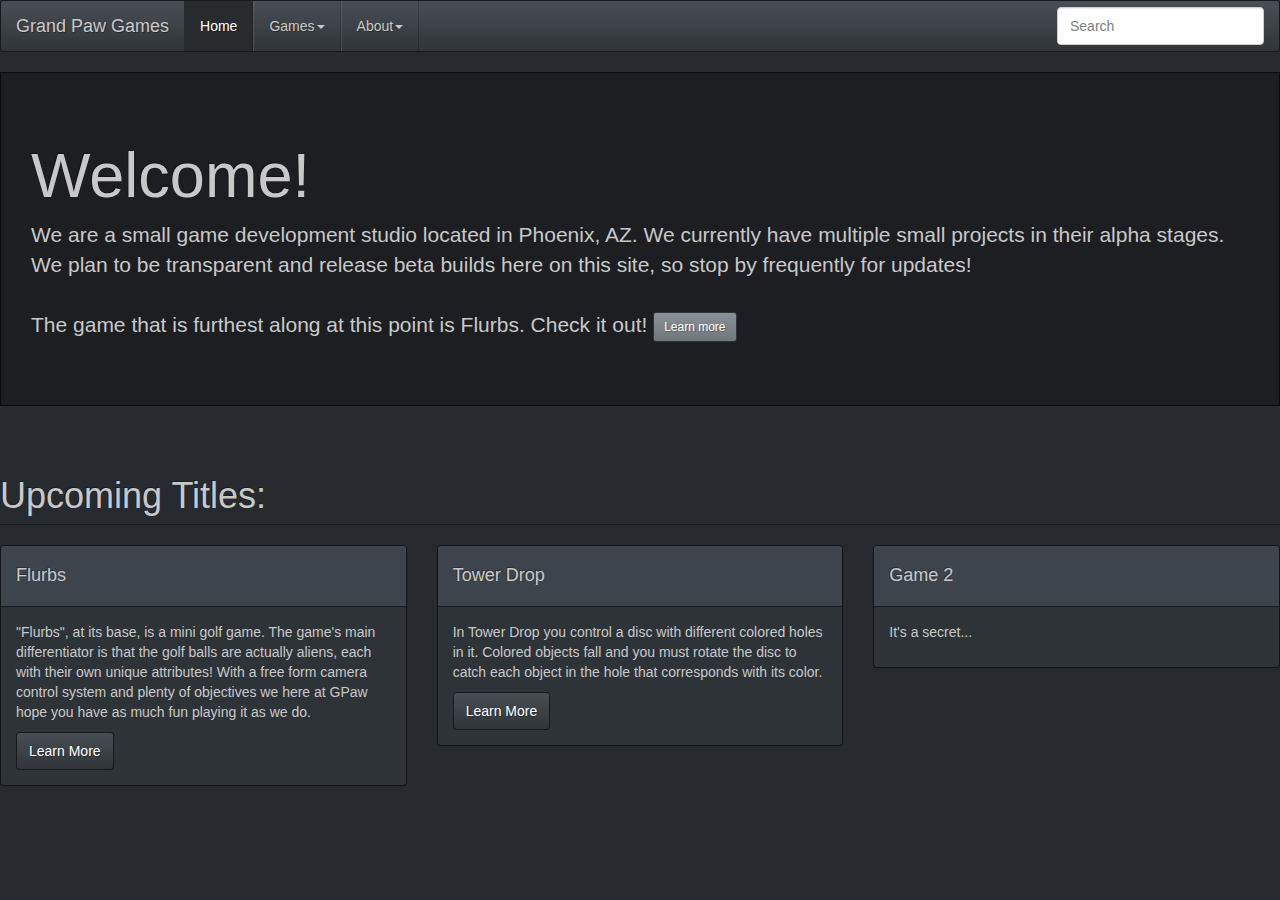
<file: index.html>
<!DOCTYPE html>
<html lang="en">
  <head>
    <meta charset="utf-8">
    <meta http-equiv="X-UA-Compatible" content="IE=edge">
    <meta name="viewport" content="width=device-width, initial-scale=1">
    <title>GPaw: Home</title>

    <!-- Bootstrap -->
    <link href="css/slate.min.css" rel="stylesheet">

    <!-- HTML5 Shim and Respond.js IE8 support of HTML5 elements and media queries -->
    <!-- WARNING: Respond.js doesn't work if you view the page via file:// -->
    <!--[if lt IE 9]>
      <script src="https://oss.maxcdn.com/libs/html5shiv/3.7.0/html5shiv.js"></script>
      <script src="https://oss.maxcdn.com/libs/respond.js/1.4.2/respond.min.js"></script>
    <![endif]-->

  </head>
  <body class>

    <!-- Header Navigation -->
  	<div class="navbar navbar-default">
	  <div class="navbar-header">
	    <button type="button" class="navbar-toggle" data-toggle="collapse" data-target=".navbar-responsive-collapse">
	      <span class="icon-bar"></span>
	      <span class="icon-bar"></span>
	      <span class="icon-bar"></span>
	    </button>
	    <a class="navbar-brand" href="/">Grand Paw Games</a>
	  </div>
	  <div class="navbar-collapse collapse navbar-responsive-collapse">
	    <ul class="nav navbar-nav">
	      <li class="active"><a href="#">Home</a></li>
	      <li class="dropdown">
	        <a href="#" class="dropdown-toggle" data-toggle="dropdown">Games<b class="caret"></b></a>
	        <ul class="dropdown-menu">
              <li class="divider"></li>
              <li class="dropdown-header">Released</li>
              <li class="disabled"><a href="#">None :(</a></li>
              <li class="divider"></li>
              <li class="dropdown-header">Active Development</li>
              <li><a href="games/flurbs.html">Flurbs</a></li>
	          <li><a href="#">Tower Drop</a></li>
              <li class="divider"></li>
              <li class="dropdown-header">Conceptual</li>
	          <li><a href="#">DJ Simon</a></li>
	          <li><a href="#">Game 2</a></li>
	        </ul>
            <li class="dropdown">
	        <a href="#" class="dropdown-toggle" data-toggle="dropdown">About<b class="caret"></b></a>
	        <ul class="dropdown-menu">
	          <li><a href="#">The GPaw Story</a></li>
	          <li><a href="#">Contact</a></li>
	        </ul>
	      </li>
	    </ul>

        <!--- Search Bar -->
	    <form class="navbar-form navbar-right">
	      <input type="text" class="form-control col-lg-8" placeholder="Search">
	    </form>

	    <!--<ul class="nav navbar-nav navbar-right">-->
	      <!--<li><a href="#">Link</a></li>-->
	      <!--<li class="dropdown">-->
	        <!--<a href="#" class="dropdown-toggle" data-toggle="dropdown">Dropdown <b class="caret"></b></a>-->
	        <!--<ul class="dropdown-menu">-->
	          <!--<li><a href="#">Action</a></li>-->
	          <!--<li><a href="#">Another action</a></li>-->
	          <!--<li><a href="#">Something else here</a></li>-->
	          <!--<li class="divider"></li>-->
	          <!--<li><a href="#">Separated link</a></li>-->
	        <!--</ul>-->
	      <!--</li>-->
	    <!--</ul>-->

	  </div>
	</div>

    <!-- Bread Crumbs -->
	<!--<ul class="breadcrumb" style="margin-bottom: 5px;">-->
	  <!--<li><a href="#">Home</a></li>-->
	  <!--<li><a href="#">Library</a></li>-->
	  <!--<li class="active">Data</li>-->
	<!--</ul>-->

  <div class="jumbotron">
	  <h1>Welcome!</h1>
	  <p> We are a small game development studio located in Phoenix, AZ.
      We currently have multiple small projects in their alpha stages.
      We plan to be transparent and release beta builds here on this site,
      so stop by frequently for updates!
      <br><br>
      The game that is furthest along at this point is Flurbs. Check it out!
	  <a class="btn btn-primary btn-sm" href="games/flurbs.html">Learn more</a></p>
	</div>

  <div class="row equal">
      <div class="col-lg-12">
          <h1 class="page-header">
              Upcoming Titles:
          </h1>
      </div>

      <div class="col-md-4">
        <div class="panel panel-default">
            <div class="panel-heading">
                <h4>Flurbs</h4>
            </div>
            <div class="panel-body" style="min-height: 2000;max-height: 2000;">
                <p>"Flurbs", at its base, is a mini golf game.
                  The game's main differentiator is that the golf balls are
                  actually aliens, each with their own unique attributes!
                  With a free form camera control system and plenty of objectives
                  we here at GPaw hope you have as much fun playing it as we do.
                </p>
                <a href="games/flurbs.html" class="btn btn-default">Learn More</a>
            </div>
        </div>
      </div>

      <div class="col-md-4">
        <div class="panel panel-default">
            <div class="panel-heading">
                <h4>Tower Drop</h4>
            </div>
            <div class="panel-body">
                <p>In Tower Drop you control a disc with different colored holes
                  in it. Colored objects fall and you must rotate the disc to
                  catch each object in the hole that corresponds with its color.
                </p>
                <a href="#" class="btn btn-default">Learn More</a>
            </div>
        </div>
      </div>

      <div class="col-md-4">
        <div class="panel panel-default">
            <div class="panel-heading">
                <h4>Game 2</h4>
            </div>
            <div class="panel-body" style="min-height: 2000;">
                <p>It's a secret...
                </p>
                <!-- <a href="games/towerDrop.html" class="btn btn-default">Learn More</a> -->
            </div>
        </div>
      </div>

    </div>

    <!-- jQuery (necessary for Bootstrap's JavaScript plugins) -->
    <script src="https://ajax.googleapis.com/ajax/libs/jquery/1.11.0/jquery.min.js"></script>
    <!-- Include all compiled plugins (below), or include individual files as needed -->
    <script src="js/bootstrap.min.js"></script>
  </body>
</html>
</file>
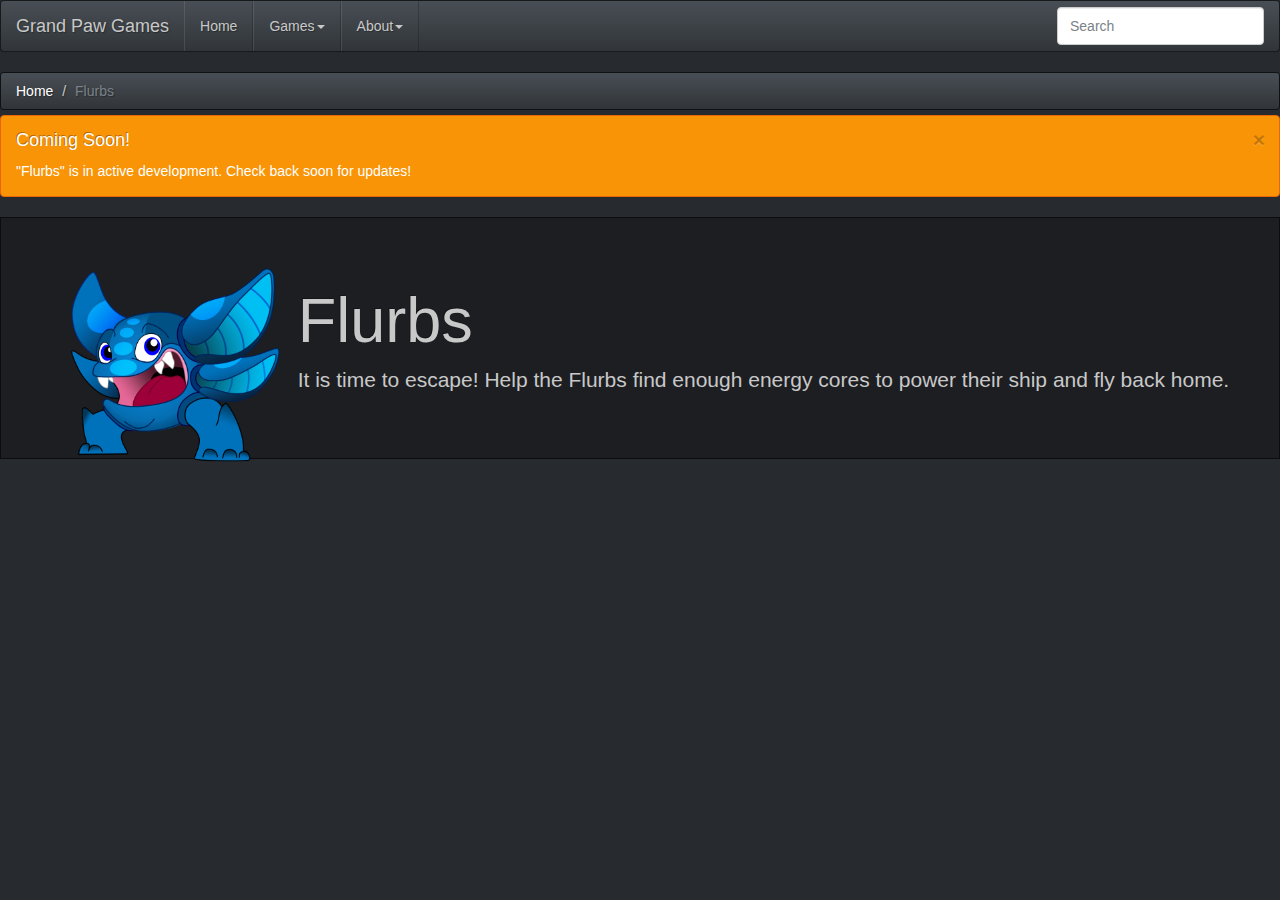
<file: games/flurbs.html>
<!DOCTYPE html>
<html lang="en">
<head>
    <meta charset="utf-8">
    <meta http-equiv="X-UA-Compatible" content="IE=edge">
    <meta name="viewport" content="width=device-width, initial-scale=1">
    <title>GPaw: Flurbs</title>

    <!-- Bootstrap -->
    <link href="../css/slate.min.css" rel="stylesheet">

    <!-- HTML5 Shim and Respond.js IE8 support of HTML5 elements and media queries -->
    <!-- WARNING: Respond.js doesn't work if you view the page via file:// -->
    <!--[if lt IE 9]>
    <script src="https://oss.maxcdn.com/libs/html5shiv/3.7.0/html5shiv.js"></script>
    <script src="https://oss.maxcdn.com/libs/respond.js/1.4.2/respond.min.js"></script>
    <![endif]-->

</head>
<body class>
<!-- Header Navigation -->
<div class="navbar navbar-default">
    <div class="navbar-header">
        <button type="button" class="navbar-toggle" data-toggle="collapse" data-target=".navbar-responsive-collapse">
            <span class="icon-bar"></span>
            <span class="icon-bar"></span>
            <span class="icon-bar"></span>
        </button>
        <a class="navbar-brand" href="/">Grand Paw Games</a>
    </div>
    <div class="navbar-collapse collapse navbar-responsive-collapse">
        <ul class="nav navbar-nav">
            <li><a href="/">Home</a></li>
            <li class="dropdown">
                <a href="#" class="dropdown-toggle active" data-toggle="dropdown">Games<b class="caret"></b></a>
                <ul class="dropdown-menu">
                    <li class="divider"></li>
                    <li class="dropdown-header">Released</li>
                    <li class="disabled"><a href="#">None :(</a></li>
                    <li class="divider"></li>
                    <li class="dropdown-header">Active Development</li>
                    <li class="active"><a href="#">Flurbs</a></li>
                    <li><a href="#">Tower Drop</a></li>
                    <li class="divider"></li>
                    <li class="dropdown-header">Conceptual</li>
                    <li><a href="#">DJ Simon</a></li>
                    <li><a href="#">Game 2</a></li>
                </ul>
            <li class="dropdown">
                <a href="#" class="dropdown-toggle" data-toggle="dropdown">About<b class="caret"></b></a>
                <ul class="dropdown-menu">
                    <li><a href="#">The GPaw Story</a></li>
                    <li><a href="#">Contact</a></li>
                </ul>
            </li>
        </ul>

        <!--- Search Bar -->
        <form class="navbar-form navbar-right">
            <input type="text" class="form-control col-lg-8" placeholder="Search">
        </form>

    </div>
</div>

<!-- Bread Crumbs -->
<ul class="breadcrumb" style="margin-bottom: 5px;">
  <li><a href="/">Home</a></li>
  <!-- <li><a href="">Games</a></li> -->
  <li class="active">Flurbs</li>
</ul>

<div class="alert alert-dismissable alert-warning">
  <button type="button" class="close" data-dismiss="alert">×</button>
  <h4>Coming Soon!</h4>
  <p>"Flurbs" is in active development. Check back soon for updates!</p>
</div>

<div class="jumbotron">
  <img src="/img/NormalFlurb_Toon.png" alt="Normal Flurb" style="float:left;height:200px">
  <h1>Flurbs</h1>
  <p>It is time to escape! Help the Flurbs find enough energy cores to power their ship and fly back home.
    <!-- <a class="btn btn-primary btn-sm">Learn more</a> -->
  </p>
</div>

<!-- jQuery (necessary for Bootstrap's JavaScript plugins) -->
<script src="https://ajax.googleapis.com/ajax/libs/jquery/1.11.0/jquery.min.js"></script>
<!-- Include all compiled plugins (below), or include individual files as needed -->
<script src="../js/bootstrap.min.js"></script>
</body>
</html>
</file>
